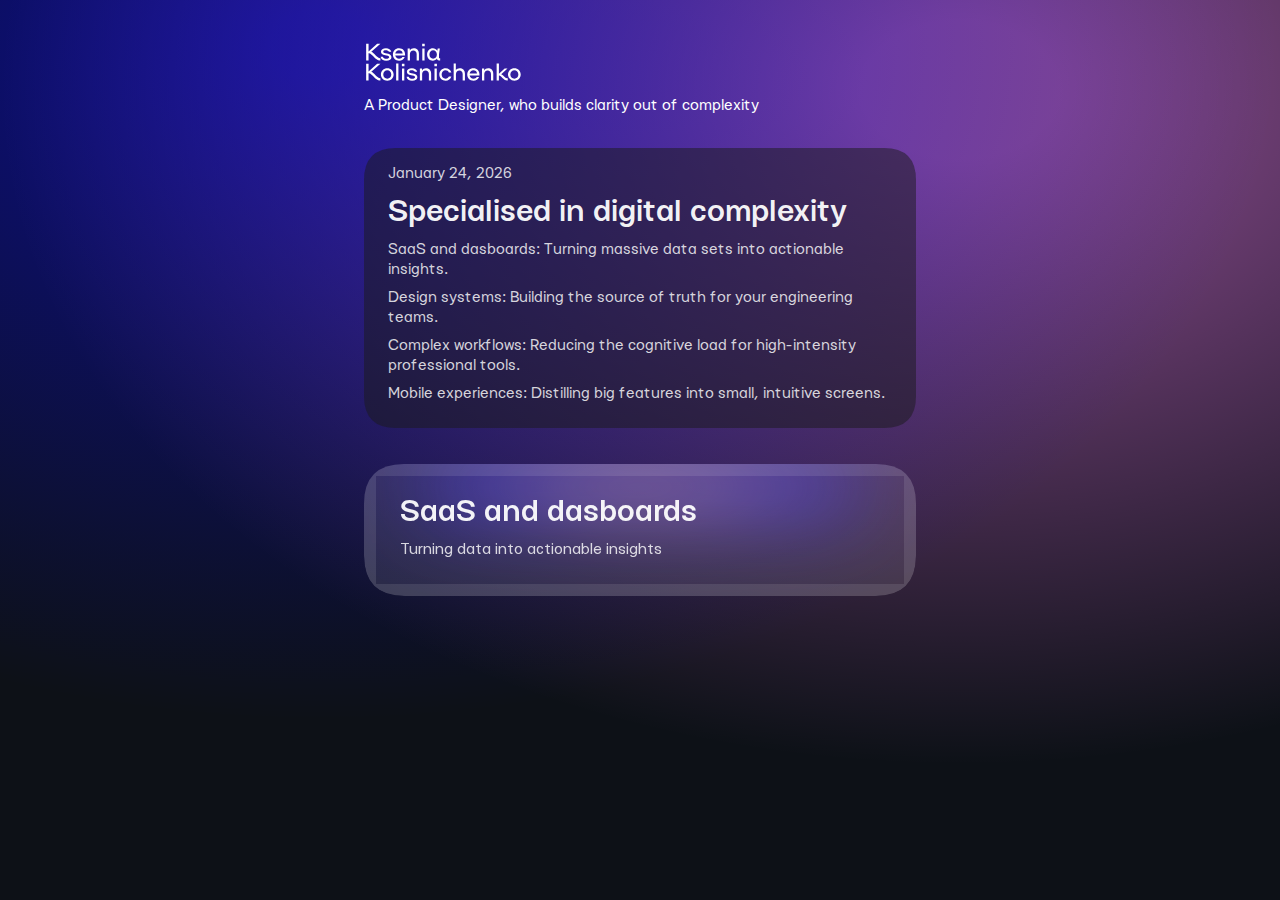
<file: index.html>
<!doctype html>

<head>
  <meta charset="UTF-8">
  <meta name="viewport" content="width=device-width, initial-scale=1.0">
  <title>Ksenia • Digital logic & human-centred design</title>
  <link rel="icon" type="image/x-icon" href="img/favicon.ico">
  <link rel="stylesheet" href="main.css">
</head>

<body>

  <!-- https://www.figma.com/design/9AoWWqNSItqXY8qt9hhlI2/Kseniia-s-Portfolio?node-id=767-4631&p=f" -->

  <hr>
  
  <header>
    <svg width="158" height="42" viewBox="0 0 158 42" fill="none" xmlns="http://www.w3.org/2000/svg">
      <path fill="#ffffff" d="M7.296 11.788C10.296 12.964 13.32 18.196 16.104 18.196H16.416V20.5H15.864C11.04 20.5 8.064 13.276 4.896 13.276H4.56V20.5H2.16V3.7H4.56V11.476L13.176 3.7H16.416L7.296 11.788ZM22.2165 20.74C19.2885 20.74 16.9605 19.276 16.6245 16.708H18.9045C19.3365 18.124 20.4885 18.724 22.3125 18.724C24.0405 18.724 25.1925 18.1 25.1925 17.212C25.1925 16.372 24.6885 15.844 22.6485 15.508L21.2805 15.268C18.3045 14.74 16.9605 13.54 16.9605 11.788C16.9605 9.652 19.0005 8.26 22.0005 8.26C24.6645 8.26 26.7765 9.556 27.3045 11.836H24.8805C24.4725 10.828 23.2005 10.324 21.9765 10.324C20.3205 10.324 19.2645 10.852 19.2645 11.716C19.2645 12.484 19.9605 12.964 21.5925 13.228L22.9845 13.468C26.3685 14.044 27.4485 15.316 27.4485 17.212C27.4485 19.3 25.4805 20.74 22.2165 20.74ZM35.0274 8.26C38.9634 8.26 41.4114 11.068 41.0994 15.436H31.2594C31.5954 17.308 33.1794 18.628 35.0514 18.628C36.7314 18.628 37.7634 17.956 38.3634 16.924H40.7154C39.9474 19.156 37.6914 20.74 35.0514 20.74C31.4754 20.74 28.8834 18.1 28.8834 14.5C28.8834 10.9 31.4754 8.26 35.0274 8.26ZM34.9794 10.276C33.0594 10.276 31.5954 11.596 31.2834 13.444H38.6514C38.4594 11.5 36.9474 10.276 34.9794 10.276ZM49.7653 8.26C52.6213 8.26 54.9253 10.06 54.9253 13.852V20.5H52.6453V13.9C52.6453 11.716 51.1813 10.444 49.3573 10.444C47.2453 10.444 45.9253 12.124 45.9253 14.092V20.5H43.6453V8.5H45.8053V10.42C46.6693 9.124 48.1333 8.26 49.7653 8.26ZM58.1681 3.7H60.7121V6.34H58.1681V3.7ZM58.2881 8.5H60.5681V20.5H58.2881V8.5ZM75.6133 18.34H76.1653V20.5H75.0133C73.7653 20.5 73.0453 19.804 72.9973 18.58C71.9893 19.924 70.5013 20.74 68.8213 20.74C65.5813 20.74 63.0853 18.148 63.0853 14.5C63.0853 10.852 65.6053 8.26 68.8933 8.26C70.7413 8.26 72.3493 9.244 73.3573 10.78L73.6933 8.5H75.8533L74.9893 14.5V17.692C74.9893 18.1 75.2293 18.34 75.6133 18.34ZM69.1333 18.628C71.2933 18.628 72.8773 16.9 72.8773 14.5C72.8773 12.1 71.2933 10.372 69.1333 10.372C66.9973 10.372 65.4373 12.1 65.4373 14.5C65.4373 16.9 66.9973 18.628 69.1333 18.628Z"/>
      <path fill="#ffffff" d="M7.296 31.788C10.296 32.964 13.32 38.196 16.104 38.196H16.416V40.5H15.864C11.04 40.5 8.064 33.276 4.896 33.276H4.56V40.5H2.16V23.7H4.56V31.476L13.176 23.7H16.416L7.296 31.788ZM23.2965 40.74C19.6965 40.74 16.9125 38.028 16.9125 34.5C16.9125 30.972 19.6965 28.26 23.2965 28.26C26.8725 28.26 29.6325 30.972 29.6325 34.5C29.6325 38.028 26.8725 40.74 23.2965 40.74ZM23.2965 38.628C25.5525 38.628 27.2805 36.828 27.2805 34.5C27.2805 32.172 25.5525 30.372 23.2965 30.372C21.0165 30.372 19.2645 32.172 19.2645 34.5C19.2645 36.828 21.0165 38.628 23.2965 38.628ZM32.1431 23.58H34.4231V40.5H32.1431V23.58ZM37.9003 23.7H40.4443V26.34H37.9003V23.7ZM38.0203 28.5H40.3003V40.5H38.0203V28.5ZM48.1215 40.74C45.1935 40.74 42.8655 39.276 42.5295 36.708H44.8095C45.2415 38.124 46.3935 38.724 48.2175 38.724C49.9455 38.724 51.0975 38.1 51.0975 37.212C51.0975 36.372 50.5935 35.844 48.5535 35.508L47.1855 35.268C44.2095 34.74 42.8655 33.54 42.8655 31.788C42.8655 29.652 44.9055 28.26 47.9055 28.26C50.5695 28.26 52.6815 29.556 53.2095 31.836H50.7855C50.3775 30.828 49.1055 30.324 47.8815 30.324C46.2255 30.324 45.1695 30.852 45.1695 31.716C45.1695 32.484 45.8655 32.964 47.4975 33.228L48.8895 33.468C52.2735 34.044 53.3535 35.316 53.3535 37.212C53.3535 39.3 51.3855 40.74 48.1215 40.74ZM61.9884 28.26C64.8444 28.26 67.1484 30.06 67.1484 33.852V40.5H64.8684V33.9C64.8684 31.716 63.4044 30.444 61.5804 30.444C59.4684 30.444 58.1484 32.124 58.1484 34.092V40.5H55.8684V28.5H58.0284V30.42C58.8924 29.124 60.3564 28.26 61.9884 28.26ZM70.3912 23.7H72.9352V26.34H70.3912V23.7ZM70.5112 28.5H72.7912V40.5H70.5112V28.5ZM75.3084 34.5C75.3084 30.972 78.0924 28.26 81.6924 28.26C84.3324 28.26 86.7084 29.964 87.3804 32.46H84.8844C84.3324 31.188 83.0604 30.372 81.5724 30.372C79.2924 30.372 77.6604 32.172 77.6604 34.5C77.6604 36.828 79.2924 38.628 81.5724 38.628C83.0604 38.628 84.3324 37.812 84.8844 36.54H87.3804C86.7084 39.036 84.3324 40.74 81.6924 40.74C78.0924 40.74 75.3084 38.028 75.3084 34.5ZM95.6239 28.26C98.5759 28.26 100.952 30.06 100.952 33.852V40.5H98.6719V33.9C98.6719 31.716 97.2079 30.444 95.3839 30.444C93.4159 30.444 91.9519 32.148 91.9519 34.14V40.5H89.6719V23.58H91.8319V30.108C92.7439 29.004 94.1599 28.26 95.6239 28.26ZM109.379 28.26C113.315 28.26 115.763 31.068 115.451 35.436H105.611C105.947 37.308 107.531 38.628 109.403 38.628C111.083 38.628 112.115 37.956 112.715 36.924H115.067C114.299 39.156 112.043 40.74 109.403 40.74C105.827 40.74 103.235 38.1 103.235 34.5C103.235 30.9 105.827 28.26 109.379 28.26ZM109.331 30.276C107.411 30.276 105.947 31.596 105.635 33.444H113.003C112.811 31.5 111.299 30.276 109.331 30.276ZM124.117 28.26C126.973 28.26 129.277 30.06 129.277 33.852V40.5H126.997V33.9C126.997 31.716 125.533 30.444 123.709 30.444C121.597 30.444 120.277 32.124 120.277 34.092V40.5H117.997V28.5H120.157V30.42C121.021 29.124 122.485 28.26 124.117 28.26ZM143.391 38.364H143.751V40.5H143.103C139.311 40.5 137.103 35.58 135.159 35.58H134.919V40.5H132.639V23.58H134.919V33.804L140.655 28.5H143.511L137.223 34.212C139.455 35.196 141.447 38.364 143.391 38.364ZM150.383 40.74C146.783 40.74 143.999 38.028 143.999 34.5C143.999 30.972 146.783 28.26 150.383 28.26C153.959 28.26 156.719 30.972 156.719 34.5C156.719 38.028 153.959 40.74 150.383 40.74ZM150.383 38.628C152.639 38.628 154.367 36.828 154.367 34.5C154.367 32.172 152.639 30.372 150.383 30.372C148.103 30.372 146.351 32.172 146.351 34.5C146.351 36.828 148.103 38.628 150.383 38.628Z"/>
    </svg>
    <p style="color: #ffffff; margin: 8px 0;">A Product Designer, who builds clarity out of complexity</p>
  </header>
  
  <hr>
    
  <nav>
  </nav>
  
  <main>
    
      <div class="card-type-1">
        <p class="date">January 24, 2026</p>
        <h2>Specialised in digital complexity</h2>
        <p>SaaS and dasboards: Turning massive data sets into actionable insights.</p>
        <p>Design systems: Building the source of truth for your engineering teams.</p>
        <p>Complex workflows: Reducing the cognitive load for high-intensity professional tools.</p>
        <p>Mobile experiences: Distilling big features into small, intuitive screens.</p>
      </div>

    <article>

      <div class="card-type-2">
        <div class="card-type-2-frame">
          <div class="card-type-2-base">
            <h2>SaaS and dasboards</h2>
            <p>Turning data into actionable insights</p>
          </div>
        </div>
      </div>

    </article>

  </main>

</body>

</html>
</file>
<file: main.css>
:root {
      --card-type-2-bg-color: rgba(13, 17, 23, 0.8);
      --card-type-2-border-color: rgba(48, 54, 61, 0.8);
      --card-type-2-glare-color: rgba(255, 255, 255, 0.15);
    }

    *,
    ::before,
    ::after {
      box-sizing: border-box;
    }

    * + * {
      margin: 0;
    }

    * {
      padding: 0;
      margin: 0;
    }
    
    @font-face {
      font-family: "Mariupol";
      src: url("/fonts/Mariupol-Regular.woff2") format("woff2");
      font-weight: 400;
      font-style: normal;
    }
    
    @font-face {
      font-family: "Mariupol";
      src: url("/fonts/Mariupol-Medium.woff2") format("woff2");
      font-weight: 500;
      font-style: normal;
    }
    
    body {
      font-family: "Mariupol";
      font-size: 16px;
      line-height: 1.25;
      -webkit-font-smoothing: antialiased;
      -moz-osx-font-smoothing: grayscale;
      max-width: 600px;
      min-height: 100vh;
      margin: 0 auto;
      padding: 8px 24px;
      background-image:
        radial-gradient(75% 75% at 25% 5%, #0a0afc80 5%, #00000000 100%),
        radial-gradient(75% 75% at 75% 10%, #ff80ff80 10%, #00000000 100%);
        /* radial-gradient(50% 25% at 0% 25%, #0af0fc80 2%, #00000000 100%); */
        /* radial-gradient(40% 60% at 55% 45%, #7575ff80 5%, #8585ff00 100%),
        radial-gradient(40% 60% at 25% 75%, #7575ff40 5%, #8585ff00 100%),
        radial-gradient(75% 50% at 75% 75%, #7575ff40 10%, #8585ff00 100%);
        radial-gradient(31% 43% at 7% 98%, #FFFFFFFF 24%, #073AFF00 100%),
        radial-gradient(21% 37% at 72% 23%, #D3FF6D9C 24%, #073AFF00 100%),
        radial-gradient(35% 56% at 91% 74%, #8A4FFFF5 9%, #073AFF00 100%),
        radial-gradient(74% 86% at 67% 38%, #6DFFAEF5 24%, #073AFF00 100%);
        linear-gradient(125deg, #4b4bff 1%, #1a1a1a 100%); */
      background-repeat: no-repeat;
      background-size: cover;
      background-color: #0d1117;
      /* animation: 5s ease-in-out infinite alternate; */
    }

    section {
      background-color: #ffffff;
      padding: 16px 32px;
      margin: 32px 0;
    }

    .card-type-1 {
      margin: 8px 0 16px;
      padding: 16px 24px;
      background-color: #1a1a1a80;
      height: 100%;
      --radius: 32px;
      clip-path: shape(
        from var(--radius) 0%,
        hline to calc(100% - var(--radius)),
        curve to 100% var(--radius) with 100% 0%,
        vline to calc(100% - var(--radius)),
        curve to calc(100% - var(--radius)) 100% with 100% 100%,
        hline to var(--radius),
        curve to 0% calc(100% - var(--radius)) with 0% 100%,
        vline to var(--radius),
        curve to var(--radius) 0% with 0% 0%,
        close
      );
    }

/*
    .card-type-2-glow {
    -webkit-filter:blur(50px);
    filter:blur(50px);
    background: radial-gradient(circle at 0 100%,#e6b7fe 20%,#5049c2 40%,rgba(58,55,255,0) 50%);
    width: 60%;
    padding: 30% 0;
    position: absolute;
    left: 35%;
    transform: translateY(-70%)rotate(-45deg);
    z-index: -1;
overflow: hidden;
    }
*/

  .card-type-2 {

      --radius: 41px;
      clip-path: shape(
        from var(--radius) 0%,
        hline to calc(100% - var(--radius)),
        curve to 100% var(--radius) with 100% 0%,
        vline to calc(100% - var(--radius)),
        curve to calc(100% - var(--radius)) 100% with 100% 100%,
        hline to var(--radius),
        curve to 0% calc(100% - var(--radius)) with 0% 100%,
        vline to var(--radius),
        curve to var(--radius) 0% with 0% 0%,
        close
      );
      position: relative;
      z-index: 0;
    }

    .card-type-2:before {
      content: "";
      display: inline-block;
      border-radius: 50%;
      z-index: -1;
      inset: 0;
    }

    .card-type-2-frame {
      width: 100%;
      height: auto;
      background: rgba(255,255,255,.1);
      border: 12px solid rgba(255,255,255,.1);
      position: relative;
      --radius: 40px;
      clip-path: shape(
        from var(--radius) 0%,
        hline to calc(100% - var(--radius)),
        curve to 100% var(--radius) with 100% 0%,
        vline to calc(100% - var(--radius)),
        curve to calc(100% - var(--radius)) 100% with 100% 100%,
        hline to var(--radius),
        curve to 0% calc(100% - var(--radius)) with 0% 100%,
        vline to var(--radius),
        curve to var(--radius) 0% with 0% 0%,
        close
      );
    }

    .card-type-2-frame:after {
      content: "";
      z-index: 0;
      -webkit-filter: blur(40px);
      filter: blur(40px);
      mix-blend-mode: color-dodge;
      background: radial-gradient(#ffc58b 10%,#e1a6ff 20%,#e1a6ff 30%,#352cee 60%);
      width: 80%;
      height: 30%;
      position: absolute;
      top: -5%;
      left: 10%;
    }

    .card-type-2-base {
      padding: 16px 24px;
      width: 100%;
      height: 100%;
      --radius: 28px;
      clip-path: shape(
        from var(--radius) 0%,
        hline to calc(100% - var(--radius)),
        curve to 100% var(--radius) with 100% 0%,
        vline to calc(100% - var(--radius)),
        curve to calc(100% - var(--radius)) 100% with 100% 100%,
        hline to var(--radius),
        curve to 0% calc(100% - var(--radius)) with 0% 100%,
        vline to var(--radius),
        curve to var(--radius) 0% with 0% 0%,
        close
      );
    }

    .card .date {
      font-size: 12px;
      color: #ffffffa0;
      margin-top: 4px;
    }

    hr {
      border: 0;
      margin: 16px 0;
    }

    h2 {
      margin: 0 0 8px;
      font-size: 32px;
      font-weight: 500;
      line-height: 125%;
      color: #fffffff0;
    }

    p {
      margin: 0 0 8px;
      font-weight: 400;
      line-height: 125%;
      color: #ffffffd0;
    }
</file>
